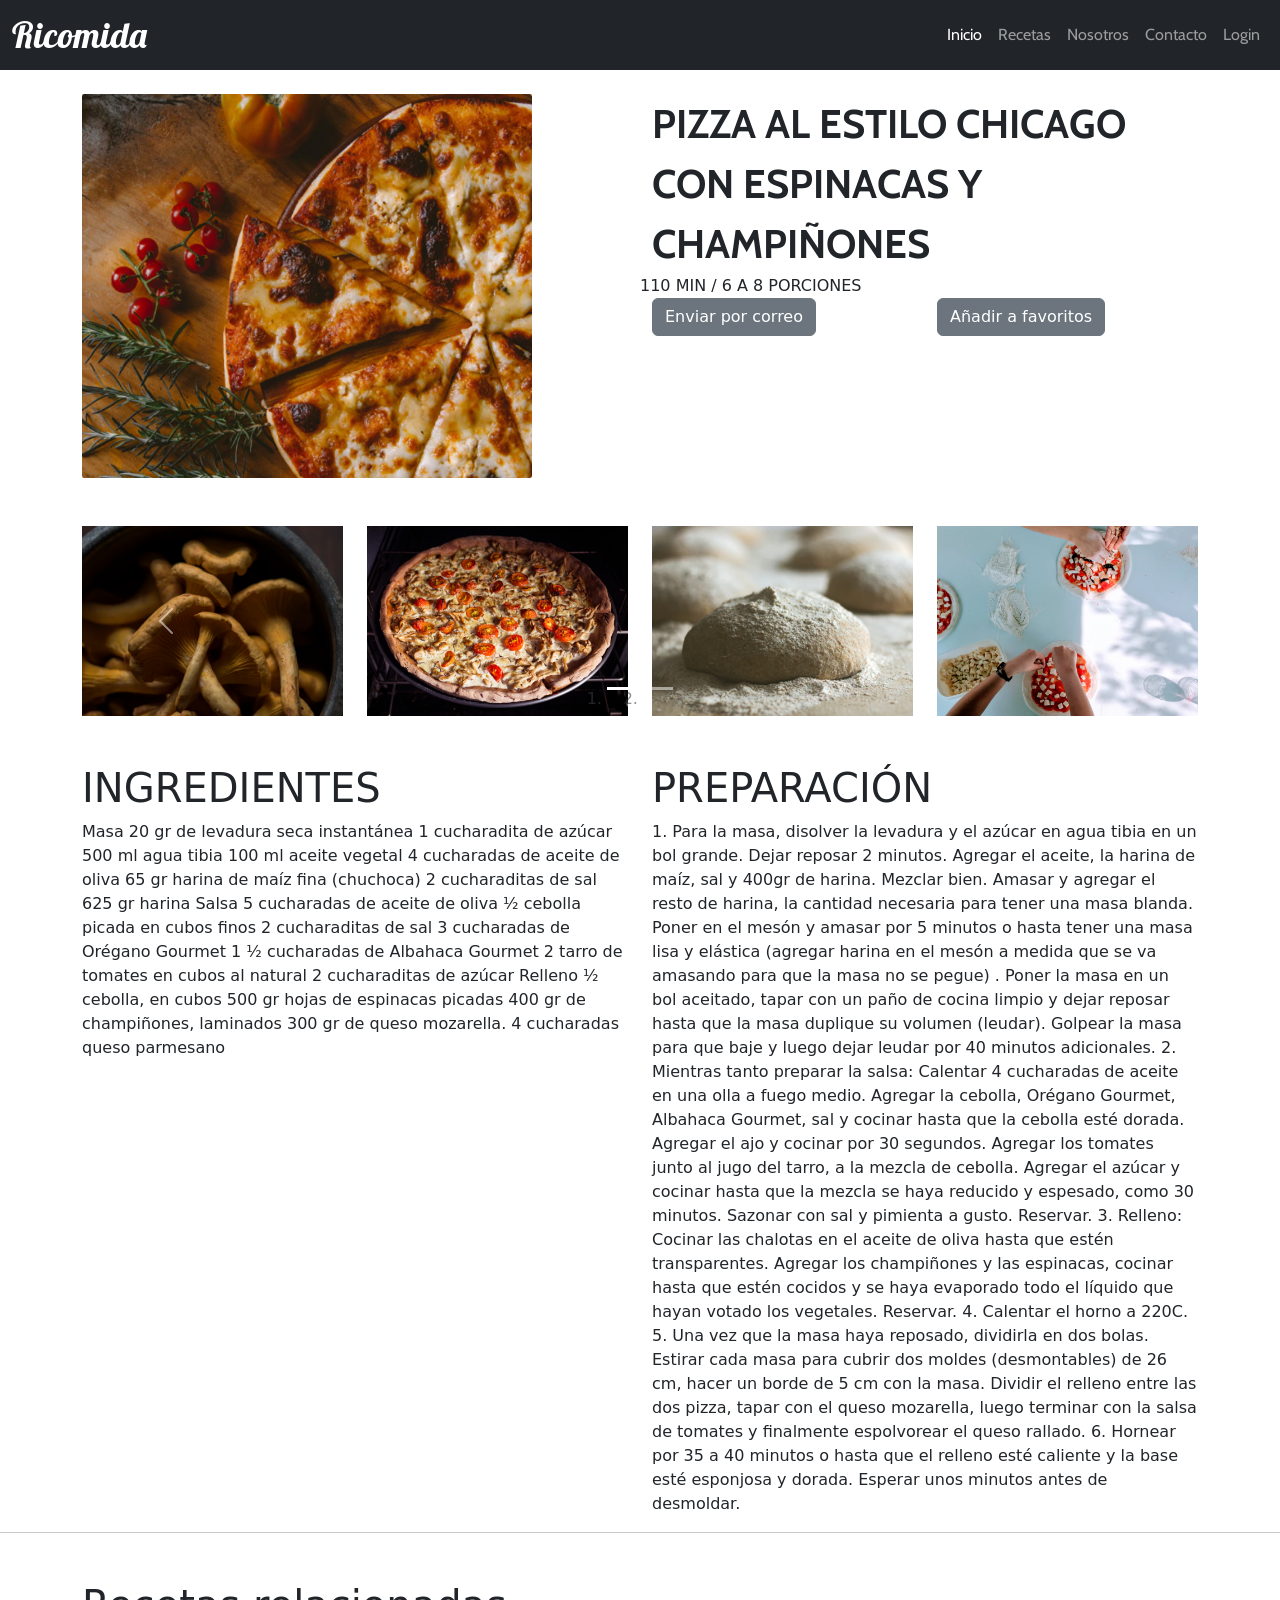
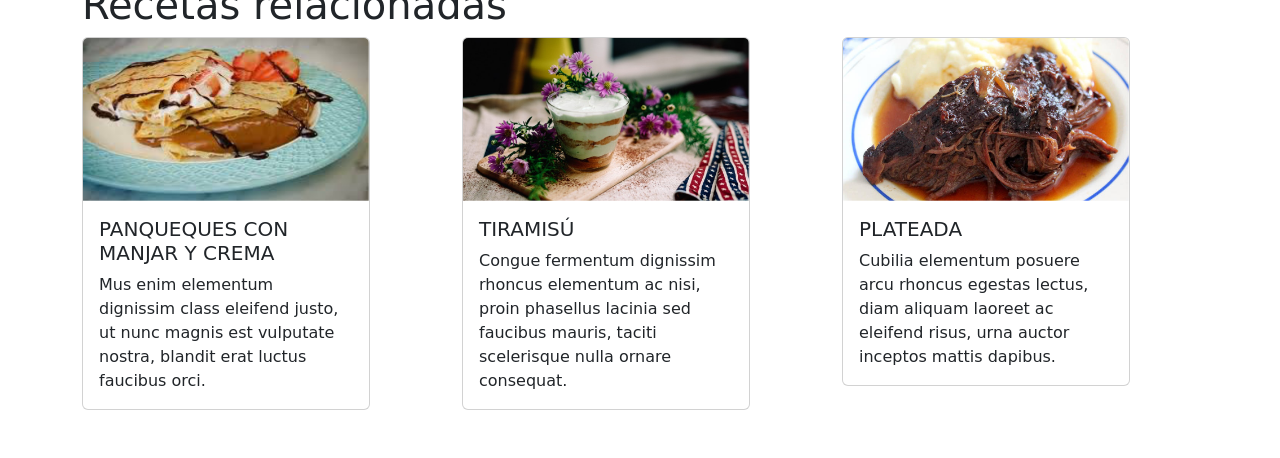
<file: index.html>
<!DOCTYPE html>
<html lang="en">
<head>
    <meta charset="UTF-8">
    <meta name="viewport" content="width=device-width, initial-scale=1.0,shrink-to-fit=no ">
    <title>Ricomida</title>
    <link href="https://cdn.jsdelivr.net/npm/bootstrap@5.3.3/dist/css/bootstrap.min.css" rel="stylesheet" integrity="sha384-QWTKZyjpPEjISv5WaRU9OFeRpok6YctnYmDr5pNlyT2bRjXh0JMhjY6hW+ALEwIH" crossorigin="anonymous">
    <script
        src="https://code.jquery.com/jquery-3.7.1.min.js"
        integrity="sha256-/JqT3SQfawRcv/BIHPThkBvs0OEvtFFmqPF/lYI/Cxo="
        crossorigin="anonymous"></script>
    <link rel="preconnect" href="https://fonts.googleapis.com">
    <link rel="preconnect" href="https://fonts.gstatic.com" crossorigin>
    <link href="https://fonts.googleapis.com/css2?family=Cabin:ital,wght@0,400..700;1,400..700&family=Lobster&display=swap" rel="stylesheet">
    <link rel="stylesheet" href="./assets/css/style.css">
    <script src="./assets/js/script.js"></script>
</head>
<body>
    <header>
        <nav class="navbar navbar-expand-lg  bg-dark" data-bs-theme="dark">
            <div class="container-fluid flex justify-content-flex-end">
                <div class="me-auto">
                    <a class="navbar-brand lobster-regular" href="#">Ricomida</a>
                    <button class="navbar-toggler" type="button" data-bs-toggle="collapse" data-bs-target="#navbarSupportedContent" aria-controls="navbarSupportedContent" aria-expanded="false" aria-label="Toggle navigation">
                        <span class="navbar-toggler-icon"></span>
                    </button>
                </div>
                
                <div class="collapse navbar-collapse " id="navbarSupportedContent">
                    <ul class="navbar-nav mb-2 mb-lg-0 ms-auto cabin-nav">
                        <li class="nav-item">
                            <a class="nav-link active" aria-current="page" href="#">Inicio</a>
                        </li>
                        <li class="nav-item">
                            <a class="nav-link" href="#">Recetas</a>
                        </li>
                        <li class="nav-item">
                            <a class="nav-link" href="#">Nosotros</a>
                        </li>
                        <li class="nav-item">
                            <a class="nav-link" href="#">Contacto</a>
                        </li>
                        <li class="nav-item">
                            <a class="nav-link" href="#">Login</a>
                        </li>
                    </ul>
                </div>
            </div>
          </nav>
    </header>
    <div class="container my-4">
        <div class="row  ">
            <div class="col-lg-6">
                <img src="./assets/img/principal.jpg" alt="" class="img_principal">
            </div>
            <div class="col-lg-6">
                <div class="row ">
                    <div class="col">
                        <span class="titulo">PIZZA AL ESTILO CHICAGO CON ESPINACAS Y CHAMPIÑONES</span>
                    </div>
                </div>
                <div class="row">
                    110 MIN / 6 A 8 PORCIONES
                </div>
                <div class="row justify-content-around">
                    <div class="col-6"><button type="button" class="btn btn-secondary " data-bs-toggle="tooltip" data-bs-placement="bottom" data-bs-title="Presiona para enviar a tu correo" id="enviarCorreo">Enviar por correo</button></div>
                    <div class="col-6"><button type="button" class="btn btn-secondary" data-bs-toggle="tooltip" data-bs-placement="right" data-bs-title="Agrega esta receta a tus favoritos">Añadir a favoritos</button></div>
                    
                    
                </div>
            </div>
        </div>
    </div>
    <div class="container my-5">
        <div class="row">
            <div class="col">
                <!-- Carrusel principal -->
                <div id="carouselExample" class="carousel slide d-none d-lg-block" data-bs-ride="carousel">
                    <div class="carousel-inner">
                    <!-- Primer elemento del carrusel -->
                    <div class="carousel-item active">
                        <div class="row">
                        <div class="col">
                            <img src="./assets/img/slider-1.png" class="d-block w-100" alt="...">
                        </div>
                        <div class="col">
                            <img src="./assets/img/slider-2.png" class="d-block w-100" alt="...">
                        </div>
                        <div class="col">
                            <img src="./assets/img/slider-3.png" class="d-block w-100" alt="...">
                        </div>
                        <div class="col">
                            <img src="./assets/img/slider-4.png" class="d-block w-100" alt="...">
                        </div>
                        </div>
                    </div>
                    <!-- Segundo elemento del carrusel -->
                    <div class="carousel-item">
                        <div class="row">
                        <div class="col">
                            <img src="./assets/img/slider-5.png" class="d-block w-100" alt="...">
                        </div>
                        <div class="col">
                            <img src="./assets/img/slider-6.png" class="d-block w-100" alt="...">
                        </div>
                        <div class="col">
                            <img src="./assets/img/slider-7.png" class="d-block w-100" alt="...">
                        </div>
                        <div class="col">
                            <img src="./assets/img/slider-8.png" class="d-block w-100" alt="...">
                        </div>
                        </div>
                    </div>
                    </div>
                    <button class="carousel-control-prev" type="button" data-bs-target="#carouselExample" data-bs-slide="prev">
                    <span class="carousel-control-prev-icon" aria-hidden="true"></span>
                    <span class="visually-hidden">Previous</span>
                    </button>
                    <button class="carousel-control-next" type="button" data-bs-target="#carouselExample" data-bs-slide="next">
                    <span class="carousel-control-next-icon" aria-hidden="true"></span>
                    <span class="visually-hidden">Next</span>
                    </button>
                    <ol class="carousel-indicators">
                        <li data-bs-target="#carouselExample" data-bs-slide-to="0" class="active"></li>
                        <li data-bs-target="#carouselExample" data-bs-slide-to="1"></li>
                    </ol>
                </div>
            </div>
        </div>
    </div>
    <section class="container">
        <div class="row">
            <div class="col">
                <h1>INGREDIENTES</h1> 
                Masa 20 gr de levadura seca instantánea 1 cucharadita de azúcar 500 ml agua tibia 100 ml aceite vegetal 4 cucharadas de aceite de oliva 65 gr harina de maíz fina (chuchoca) 2 cucharaditas de sal 625 gr harina Salsa 5 cucharadas de aceite de oliva ½ cebolla picada en cubos finos 2 cucharaditas de sal 3 cucharadas de Orégano Gourmet 1 ½ cucharadas de Albahaca Gourmet 2 tarro de tomates en cubos al natural 2 cucharaditas de azúcar Relleno ½ cebolla, en cubos 500 gr hojas de espinacas picadas 400 gr de champiñones, laminados 300 gr de queso mozarella. 4 cucharadas queso parmesano
            </div>
            <div class="col">
                <h1>PREPARACIÓN</h1>
                
                1. Para la masa, disolver la levadura y el azúcar en agua tibia en un bol grande. Dejar reposar 2 minutos. Agregar el aceite, la harina de maíz, sal y 400gr de harina. Mezclar bien. Amasar y agregar el resto de harina, la cantidad necesaria para tener una masa blanda. Poner en el mesón y amasar por 5 minutos o hasta tener una masa lisa y elástica (agregar harina en el mesón a medida que se va amasando para que la masa no se pegue) . Poner la masa en un bol aceitado, tapar con un paño de cocina limpio y dejar reposar hasta que la masa duplique su volumen (leudar). Golpear la masa para que baje y luego dejar leudar por 40 minutos adicionales. 2. Mientras tanto preparar la salsa: Calentar 4 cucharadas de aceite en una olla a fuego medio. Agregar la cebolla, Orégano Gourmet, Albahaca Gourmet, sal y cocinar hasta que la cebolla esté dorada. Agregar el ajo y cocinar por 30 segundos. Agregar los tomates junto al jugo del tarro, a la mezcla de cebolla. Agregar el azúcar y cocinar hasta que la mezcla se haya reducido y espesado, como 30 minutos. Sazonar con sal y pimienta a gusto. Reservar. 3. Relleno: Cocinar las chalotas en el aceite de oliva hasta que estén transparentes. Agregar los champiñones y las espinacas, cocinar hasta que estén cocidos y se haya evaporado todo el líquido que hayan votado los vegetales. Reservar. 4. Calentar el horno a 220C. 5. Una vez que la masa haya reposado, dividirla en dos bolas. Estirar cada masa para cubrir dos moldes (desmontables) de 26 cm, hacer un borde de 5 cm con la masa. Dividir el relleno entre las dos pizza, tapar con el queso mozarella, luego terminar con la salsa de tomates y finalmente espolvorear el queso rallado. 6. Hornear por 35 a 40 minutos o hasta que el relleno esté caliente y la base esté esponjosa y dorada. Esperar unos minutos antes de desmoldar.
            </div>
        </div>
    </section>
    <hr>
    <section class="container my-5">
        <div class="row">
            <div class="col">
                <h1>Recetas relacionadas</h1>
            </div>
        </div>
        <div class="row">
            <div class="col">
                <div class="card" style="width: 18rem;">
                    <img src="./assets/img/recipe-card-1.png" class="card-img-top" alt="...">
                    <div class="card-body">
                      <h5 class="card-title">PANQUEQUES CON MANJAR Y CREMA</h5>
                      <p class="card-text">Mus enim elementum dignissim class eleifend justo, ut nunc magnis est vulputate nostra, blandit erat luctus faucibus orci.</p>
                      
                    </div>
                </div>

               
            </div>
            <div class="col">
                <div class="card" style="width: 18rem;">
                    <img src="./assets/img/recipe-card-2.png" class="card-img-top" alt="...">
                    <div class="card-body">
                      <h5 class="card-title">TIRAMISÚ</h5>
                      <p class="card-text">Congue fermentum dignissim rhoncus elementum ac nisi, proin phasellus lacinia sed faucibus mauris, taciti scelerisque nulla ornare consequat.</p>
                      
                    </div>
                </div>
                
            </div>
            <div class="col">
                <div class="card" style="width: 18rem;">
                    <img src="./assets/img/recipe-card-3.png" class="card-img-top" alt="...">
                    <div class="card-body">
                      <h5 class="card-title">PLATEADA</h5>
                      <p class="card-text">Cubilia elementum posuere arcu rhoncus egestas lectus, diam aliquam laoreet ac eleifend risus, urna auctor inceptos mattis dapibus.</p>
                      
                    </div>
                </div>
                
            </div>
        </div>
    </section>


    
    <script src="https://cdn.jsdelivr.net/npm/bootstrap@5.3.3/dist/js/bootstrap.bundle.min.js" integrity="sha384-YvpcrYf0tY3lHB60NNkmXc5s9fDVZLESaAA55NDzOxhy9GkcIdslK1eN7N6jIeHz" crossorigin="anonymous"></script>
</body>
</html>
</file>
<file: assets/css/style.css>
.lobster-regular {
    font-family: "Lobster", sans-serif;
    font-weight: 400;
    font-style: normal;
    font-size: 27pt;
  }

  .cabin-nav {
    font-family: "Cabin", sans-serif;
    font-optical-sizing: auto;
    font-weight: normal;
    font-style: normal;
    font-variation-settings:
      "wdth" 100;
  }

  .img_principal{
    width: 450px;
    height: 384px;
  }
  .titulo{
    font-family: "Cabin", sans-serif;
    font-optical-sizing: auto;
    font-weight: bold;
    font-style: normal;
    font-variation-settings:
      "wdth" 100;
      font-size: 30pt;
  }

  .rojo{
    color:red;
  }
</file>
